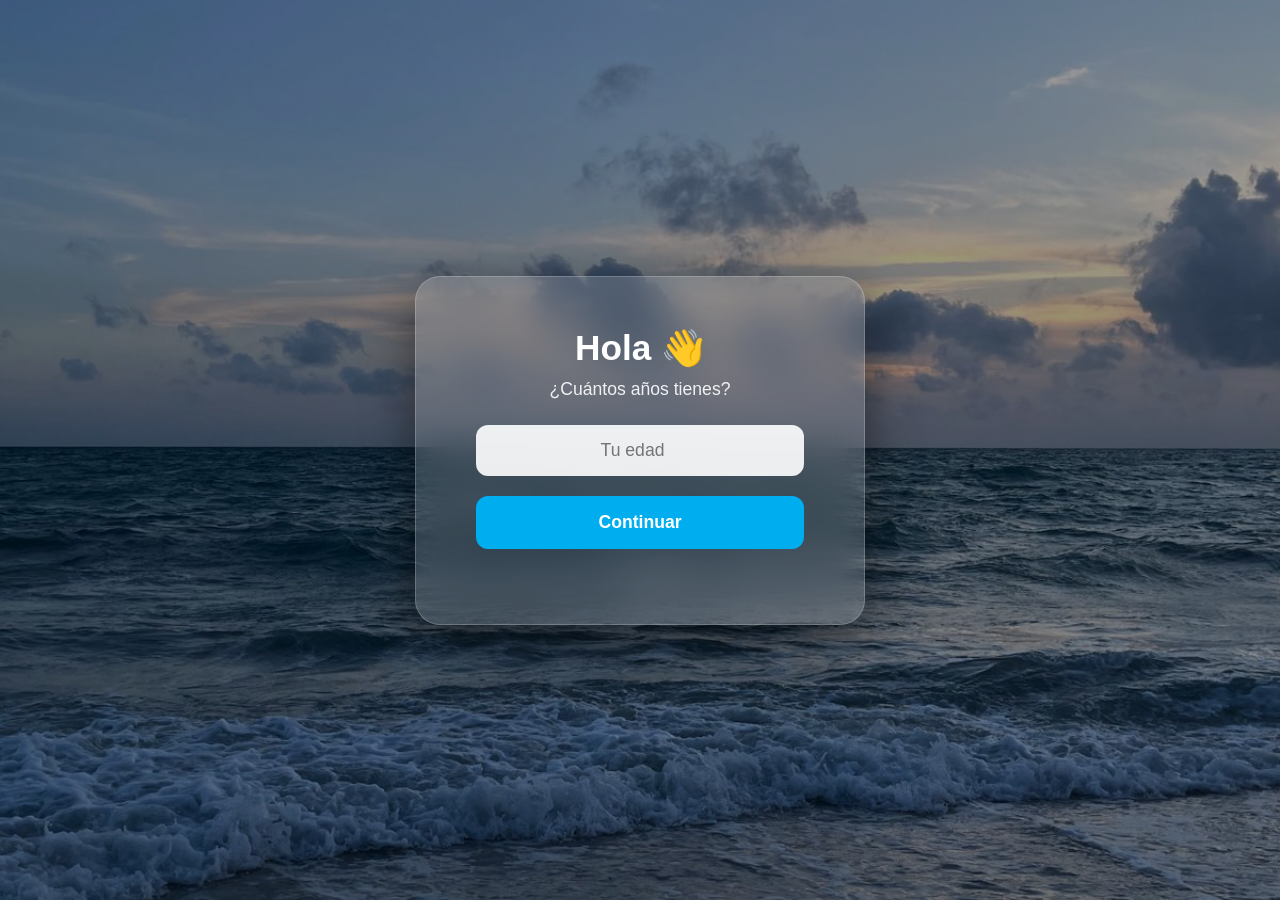
<file: index.html>
<!DOCTYPE html>
<html lang="es">
<head>
  <meta charset="UTF-8">
  <meta name="viewport" content="width=device-width, initial-scale=1.0">
  <title>Bienestar Roche</title>
  
  <link rel="stylesheet" href="css/inicio.css">
  <link rel="icon" href="assets/images/logo.png" type="image/png">
</head>
<body>

  <div id="ageScreen" class="screen active">
    <div class="box">
      <h2>Hola 👋</h2>
      <p>¿Cuántos años tienes?</p>
      <input type="number" id="ageInput" placeholder="Tu edad">
      <button onclick="verificarEdad()">Continuar</button>
      <p id="ageMsg"></p>
    </div>
  </div>

  <script src="js/inicio.js"></script>
</body>
</html>
</file>
<file: css/inicio.css>
/* RESET GENERAL */
* {
  margin: 0;
  padding: 0;
  box-sizing: border-box;
  font-family: 'Poppins', sans-serif;
}

html, body {
  height: 100%;
}

/* FONDO CON CAPA OSCURA E IMAGEN */
body {
  background: 
    linear-gradient(rgba(0, 0, 0, 0.4), rgba(0, 0, 0, 0.4)),
    url("../assets/images/celeste.png");
  background-size: cover;
  background-position: center;
  background-repeat: no-repeat;
  background-attachment: fixed;
}

/* CONTENEDOR DE PANTALLAS */
.screen {
  display: none;
  min-height: 100vh;
  width: 100%;
  padding: 20px;
}

.screen.active {
  display: flex;
  justify-content: center;
  align-items: center;
  animation: fadeIn 0.6s ease;
}

@keyframes fadeIn {
  from { opacity: 0; transform: translateY(20px); }
  to { opacity: 1; transform: translateY(0); }
}

/* CAJA DE EDAD (DISEÑO BASE PARA PC) */
.box {
  background: rgba(255, 255, 255, 0.15);
  backdrop-filter: blur(20px);
  -webkit-backdrop-filter: blur(20px);
  padding: 50px 60px;
  border-radius: 25px;
  text-align: center;
  width: 100%;
  max-width: 450px; /* Tamaño máximo en PC */
  color: white;
  box-shadow: 0 15px 50px rgba(0, 0, 0, 0.5);
  border: 1px solid rgba(255, 255, 255, 0.2);
}

.box h2 {
  font-size: 2.2rem;
  margin-bottom: 10px;
}

.box p {
  font-size: 1.1rem;
  margin-bottom: 25px;
  opacity: 0.9;
}

/* INPUT */
.box input {
  width: 100%;
  padding: 15px;
  margin-bottom: 20px;
  border-radius: 12px;
  border: none;
  font-size: 1.1rem;
  text-align: center;
  background: rgba(255, 255, 255, 0.9);
  color: #333;
  outline: none;
}

/* BOTÓN */
.box button {
  width: 100%;
  padding: 16px;
  border: none;
  border-radius: 12px;
  background: #00AEEF;
  color: white;
  font-weight: 600;
  font-size: 1.1rem;
  cursor: pointer;
  transition: all 0.3s ease;
}

.box button:hover {
  background: #0066CC;
  transform: scale(1.03);
}

/* =============================================
   MÓVIL Y TABLETS (Media Queries)
   ============================================= */

/* Para Tablets (Pantallas menores a 768px) */
@media (max-width: 768px) {
  .box {
    max-width: 380px;
    padding: 40px 45px;
  }
  
  .box h2 {
    font-size: 1.8rem;
  }
}

/* Para Celulares (Pantallas menores a 480px) */
@media (max-width: 480px) {
  .box {
    max-width: 90%; /* Se adapta al ancho del celular */
    padding: 30px 25px;
    border-radius: 20px;
  }

  .box h2 {
    font-size: 1.5rem;
  }

  .box p {
    font-size: 1rem;
  }

  .box input, .box button {
    padding: 12px;
    font-size: 1rem;
  }
}
</file>
